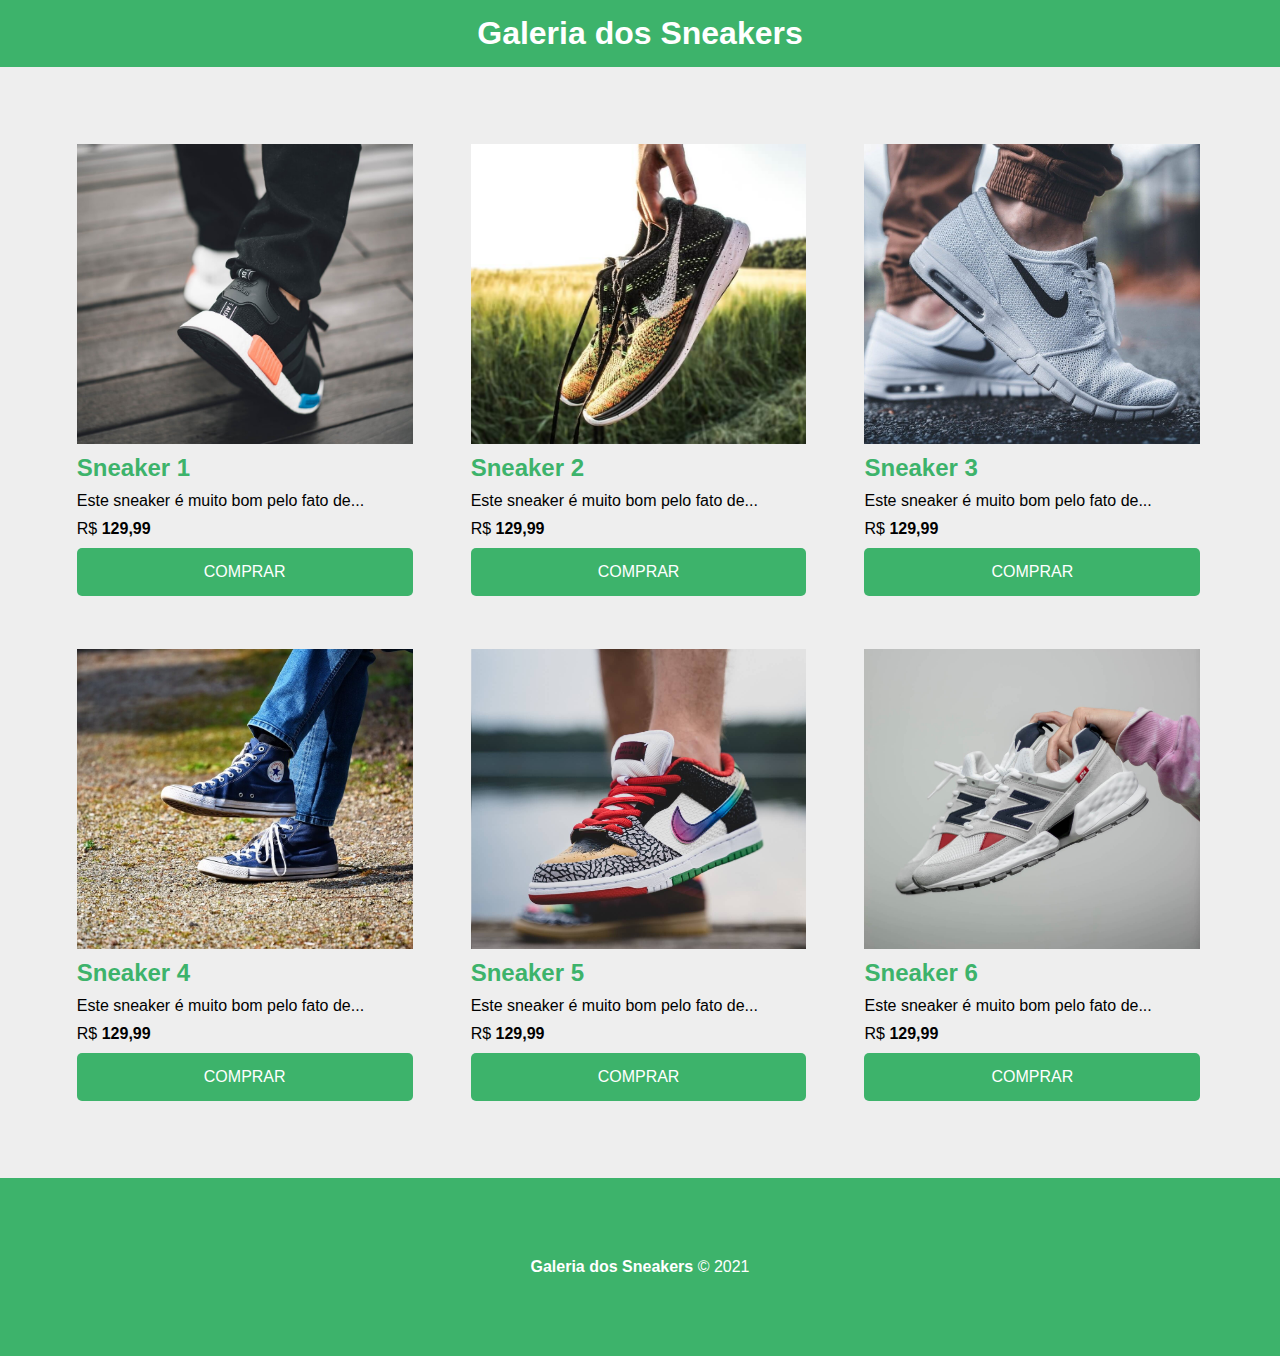
<file: projeto/index.html>
<!DOCTYPE html>
<html lang="en">
  <head>
    <meta charset="UTF-8" />
    <meta http-equiv="X-UA-Compatible" content="IE=edge" />
    <meta name="viewport" content="width=device-width, initial-scale=1.0" />
    <title>Galeria dos Sneakers</title>
    <link rel="stylesheet" href="css/styles.css" />
  </head>
  <body>
    <!-- Cabeçalho -->
    <header>
      <h1>Galeria dos Sneakers</h1>
    </header>
    <!-- Grid de produtos -->
    <main class="container">
      <section class="products-container">
        <div class="card">
          <div class="product-image" id="img-1"></div>
          <h3>Sneaker 1</h3>
          <p>Este sneaker é muito bom pelo fato de...</p>
          <p>
            R$
            <span class="bold">129,99</span>
          </p>
          <a href="#" class="btn">Comprar</a>
        </div>
        <div class="card">
          <div class="product-image" id="img-2"></div>
          <h3>Sneaker 2</h3>
          <p>Este sneaker é muito bom pelo fato de...</p>
          <p>
            R$
            <span class="bold">129,99</span>
          </p>
          <a href="#" class="btn">Comprar</a>
        </div>
        <div class="card">
          <div class="product-image" id="img-3"></div>
          <h3>Sneaker 3</h3>
          <p>Este sneaker é muito bom pelo fato de...</p>
          <p>
            R$
            <span class="bold">129,99</span>
          </p>
          <a href="#" class="btn">Comprar</a>
        </div>
        <div class="card">
          <div class="product-image" id="img-4"></div>
          <h3>Sneaker 4</h3>
          <p>Este sneaker é muito bom pelo fato de...</p>
          <p>
            R$
            <span class="bold">129,99</span>
          </p>
          <a href="#" class="btn">Comprar</a>
        </div>
        <div class="card">
          <div class="product-image" id="img-5"></div>
          <h3>Sneaker 5</h3>
          <p>Este sneaker é muito bom pelo fato de...</p>
          <p>
            R$
            <span class="bold">129,99</span>
          </p>
          <a href="#" class="btn">Comprar</a>
        </div>
        <div class="card">
          <div class="product-image" id="img-6"></div>
          <h3>Sneaker 6</h3>
          <p>Este sneaker é muito bom pelo fato de...</p>
          <p>
            R$
            <span class="bold">129,99</span>
          </p>
          <a href="#" class="btn">Comprar</a>
        </div>
      </section>
    </main>
    <!-- Rodapé -->
    <footer>
      <p>
        <span class="bold">Galeria dos Sneakers</span>
        &copy; 2021
      </p>
    </footer>
  </body>
</html>
</file>
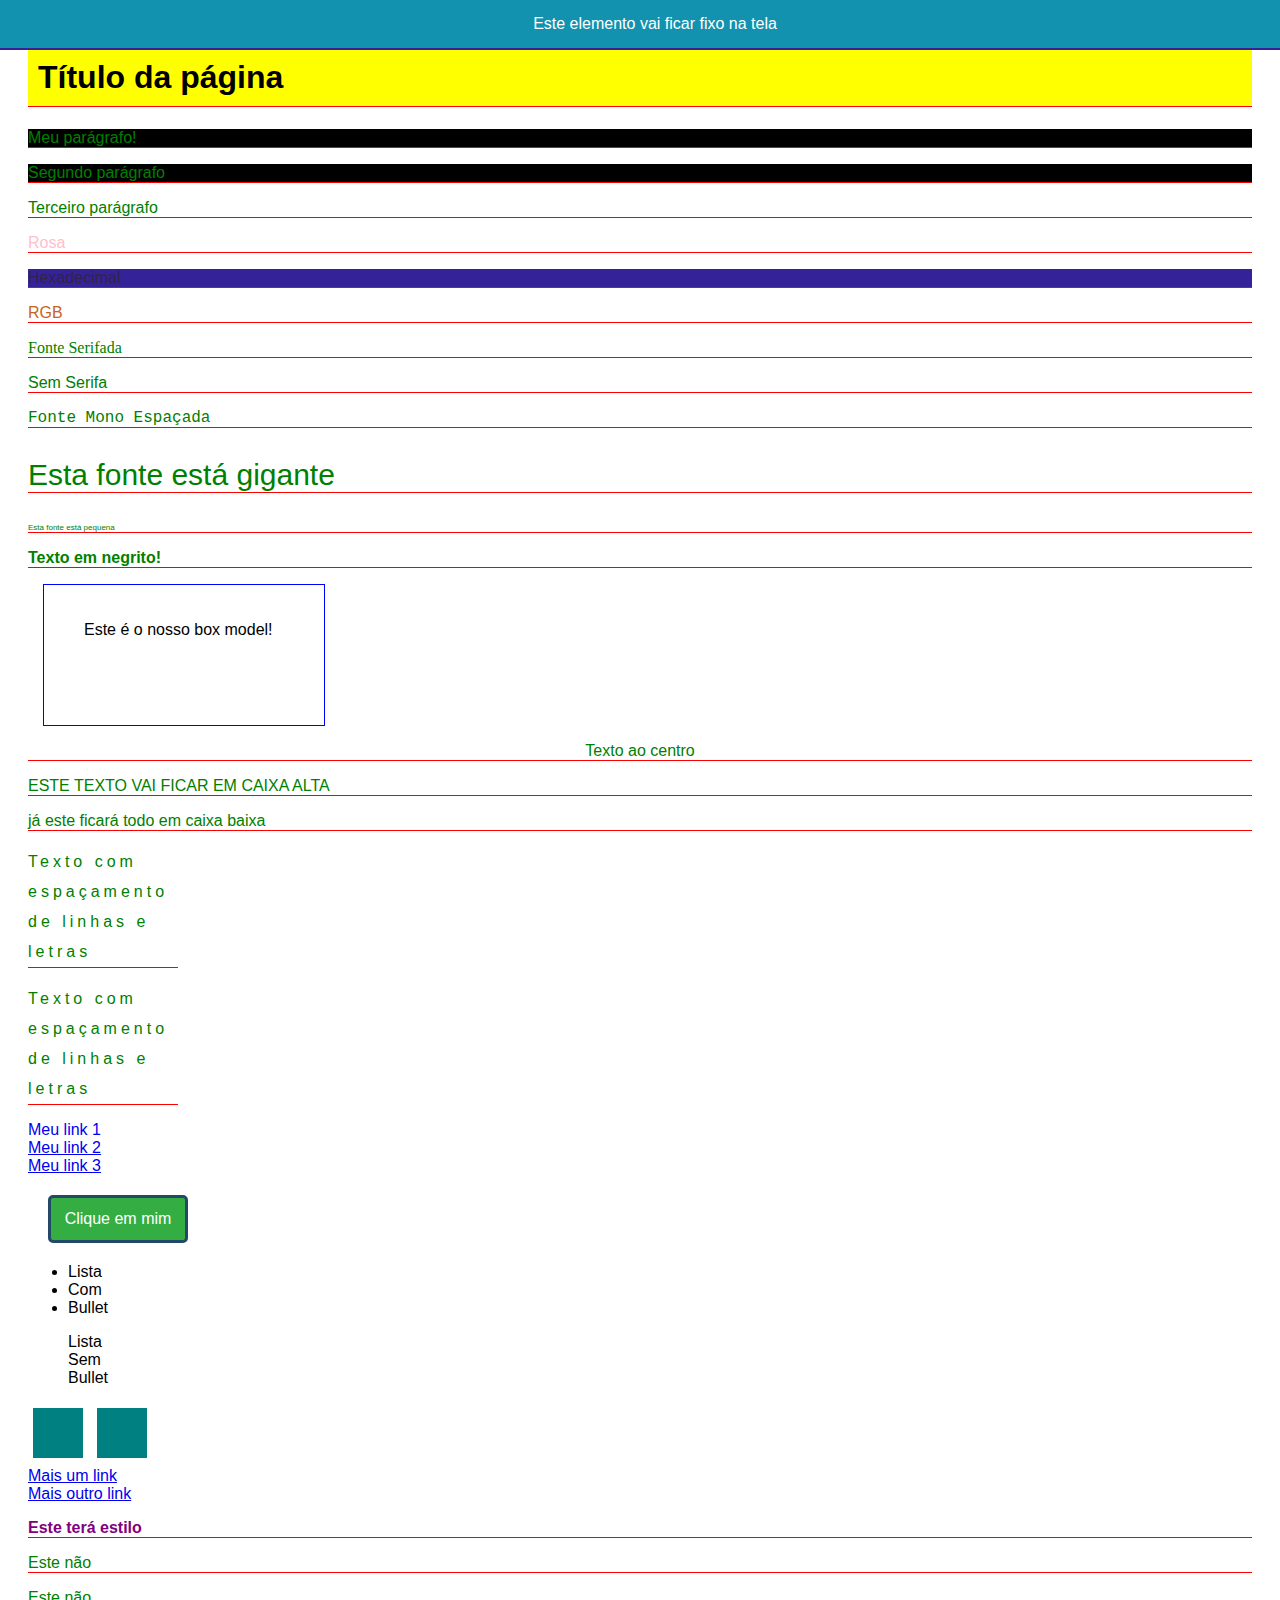
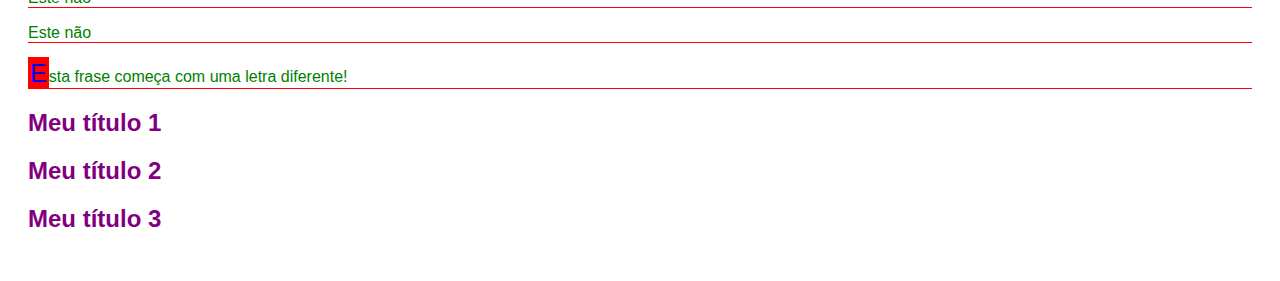
<file: teoria/index.html>
<!DOCTYPE html>
<html lang="en">
  <head>
    <meta charset="UTF-8" />
    <meta http-equiv="X-UA-Compatible" content="IE=edge" />
    <meta name="viewport" content="width=device-width, initial-scale=1.0" />
    <title>Curso de CSS</title>
    <!-- <style>
        body {
            padding: 20px;
        }
        
        p {
            color: green;
        }
    </style> -->
    <link rel="stylesheet" href="styles.css" />
  </head>
  <body>
    <h1 id="titulo-principal">Título da página</h1>
    <p class="meu-paragrafo">Meu parágrafo!</p>
    <p class="meu-paragrafo">Segundo parágrafo</p>
    <p>Terceiro parágrafo</p>
    <!-- cores -->
    <p class="nome-da-cor">Rosa</p>
    <p class="hexa">Hexadecimal</p>
    <p class="rgb">RGB</p>
    <!-- fontes -->
    <p class="serifada">Fonte Serifada</p>
    <p class="sem-serifa">Sem Serifa</p>
    <p class="mono-espacada">Fonte Mono Espaçada</p>
    <!-- size e weight -->
    <p class="tamanho-fonte-grande">Esta fonte está gigante</p>
    <p class="tamanho-fonte-pequeno">Esta fonte está pequena</p>
    <p class="peso-fonte">Texto em negrito!</p>
    <!-- box model -->
    <div class="box-model">
      <p>Este é o nosso box model!</p>
    </div>
    <!-- props de texto -->
    <p class="alinhamento">Texto ao centro</p>
    <p class="transform-maiuscula">este texto vai ficar em caixa alta</p>
    <p class="transform-minuscula">Já Este Ficará TODO em caixa baixa</p>
    <!-- espaçamento -->
    <p class="espacamento-texto">Texto com espaçamento de linhas e letras</p>
    <p class="espacamento-texto">Texto com espaçamento de linhas e letras</p>
    <!-- links -->
    <div>
      <a href="#" class="decoration">Meu link 1</a>
    </div>
    <div>
      <a href="https://www.google.com.br" class="visitado">Meu link 2</a>
    </div>
    <div>
      <a href="#" class="estilo-hover">Meu link 3</a>
    </div>
    <!-- link button -->
    <a href="#" class="btn">Clique em mim</a>
    <!-- listas -->
    <ul>
      <li>Lista</li>
      <li>Com</li>
      <li>Bullet</li>
    </ul>
    <ul class="sem-estilo">
      <li>Lista</li>
      <li>Sem</li>
      <li>Bullet</li>
    </ul>
    <!-- display -->
    <div class="inline"></div>
    <div class="inline"></div>
    <a href="#" class="bloco">Mais um link</a>
    <a href="#" class="bloco">Mais outro link</a>

    <!-- position fixed -->
    <div class="elemento-fixo">Este elemento vai ficar fixo na tela</div>
    <!-- first child -->
    <div class="primeiro-elemento">
      <p>Este terá estilo</p>
      <p>Este não</p>
      <p>Este não</p>
      <p>Este não</p>
    </div>
    <!-- pseudo elementos -->
    <p class="primeira-letra">Esta frase começa com uma letra diferente!</p>
    <!-- especifidade -->
    <h2>Meu título 1</h2>
    <h2 class="titulo">Meu título 2</h2>
    <h2 class="titulo" id="meu-titulo-preferido">Meu título 3</h2>
  </body>
</html>
</file>
<file: projeto/css/styles.css>
* {
  padding: 0;
  margin: 0;
  font-family: Helvetica;
  box-sizing: border-box;
}

/* Cabeçalho */
header {
  background-color: #3db36b;
  text-align: center;
  padding: 15px;
  color: #fff;
}

/* Grid de produtos */
.container {
  background-color: #eee;
  min-height: 60vh;
  padding: 50px;
}

.products-container {
  max-width: 1200px;
  margin: 0 auto;
}

.card {
  width: 31%;
  margin: 1% 1%;
  display: inline-block;
  padding: 15px;
}

.product-image {
  height: 300px;
  width: 100%;
  margin-bottom: 10px;
  background-position: center;
  background-size: cover;
}

#img-1 {
  background-image: url('../img/tenis1.jpg');
}

#img-2 {
  background-image: url('../img/tenis2.jpg');
}

#img-3 {
  background-image: url('../img/tenis3.jpg');
}

#img-4 {
  background-image: url('../img/tenis4.jpg');
}

#img-5 {
  background-image: url('../img/tenis5.jpg');
}

#img-6 {
  background-image: url('../img/tenis6.jpg');
}

h3 {
  margin-bottom: 10px;
  color: #3db36b;
  font-size: 24px;
}

.card p {
  margin-bottom: 10px;
}

.bold {
  font-weight: bold;
}

.btn {
  display: block;
  width: 100%;
  text-align: center;
  text-transform: uppercase;
  text-decoration: none;
  background-color: #3db36b;
  color: #fff;
  padding: 15px;
  border-radius: 5px;
}

.btn:hover {
  background-color: #0f642f;
}

/* Rodapé */
footer {
  background-color: #3db36b;
  text-align: center;
  padding: 80px;
  color: #fff;
}
</file>
<file: teoria/styles.css>
/* externo */
body {
  padding: 20px;
}

p {
  color: green;
}

/* classe e id */
.meu-paragrafo {
  background-color: black;
}

#titulo-principal {
  background-color: yellow;
  color: black;
  padding: 10px;
  font-family: Helvetica;
}

/* todos os eelementos e lista */
* {
  font-family: Arial;
}

p,
h1 {
  border-bottom: 1px solid red;
}

/* Cores */
.nome-da-cor {
  color: pink;
}

.hexa {
  color: #332245;
  background-color: #342299;
}

.rgb {
  color: rgb(200, 100, 25);
}

/* fontes */
.serifada {
  font-family: Georgia;
}

.sem-serifa {
  font-family: Helvetica;
}

.mono-espacada {
  font-family: 'Courier New';
}

/* size e weight */
.tamanho-fonte-grande {
  font-size: 30px;
}

.tamanho-fonte-pequeno {
  font-size: 8px;
}

.peso-fonte {
  font-weight: 700;
}

/* box model */
.box-model p {
  color: #000;
  border: none;
}

/* Recurso de box model no CSS */
.box-model {
  width: 200px;
  height: 100px;
  border: 1px solid blue;
  padding: 20px 40px;
  margin: 15px;
}

/* props de texto */
.alinhamento {
  text-align: center;
}

.transform-maiuscula {
  text-transform: uppercase;
}

.transform-minuscula {
  text-transform: lowercase;
}

/* Espaçamento de letras e linha */
.espacamento-texto {
  line-height: 30px;
  letter-spacing: 4px;
  width: 150px;
}

/* estilo em links */
.decoration {
  text-decoration: none;
}

.visitado:visited {
  color: orange;
}

.estilo-hover:hover {
  background-color: #1292ae;
}

/* link button */
.btn {
  background-color: #34ae43;
  border: 3px solid #234966;
  border-radius: 5px;
  color: #fff;
  text-decoration: none;
  padding: 12px 7px;
  display: block;
  width: 120px;
  text-align: center;
  margin: 20px;
}

/* Listas */
.sem-estilo {
  list-style: none;
}

/* display */
.inline {
  width: 50px;
  height: 50px;
  background-color: teal;
  margin: 5px;
  display: inline-block;
}

.bloco {
  display: block;
}

/* position fixed */
.elemento-fixo {
  position: fixed;
  top: 0;
  left: 0;
  width: 100%;
  padding: 15px;
  text-align: center;
  background-color: #1292ae;
  border-bottom: 2px solid #342299;
  color: #fff;
  text-align: center;
}

/* pseudo class */
.primeiro-elemento p:first-child {
  color: purple;
  font-weight: bold;
}

/* pseudo elementos */
.primeira-letra::first-letter {
  font-size: 25px;
  color: blue;
  background-color: red;
  padding: 2px;
}

/* especifidade */
h2 {
  color: red;
}

.titulo {
  color: green;
}

#meu-titulo-preferido {
  color: blue;
}

/* important */
h2 {
  color: purple !important;
}
</file>
